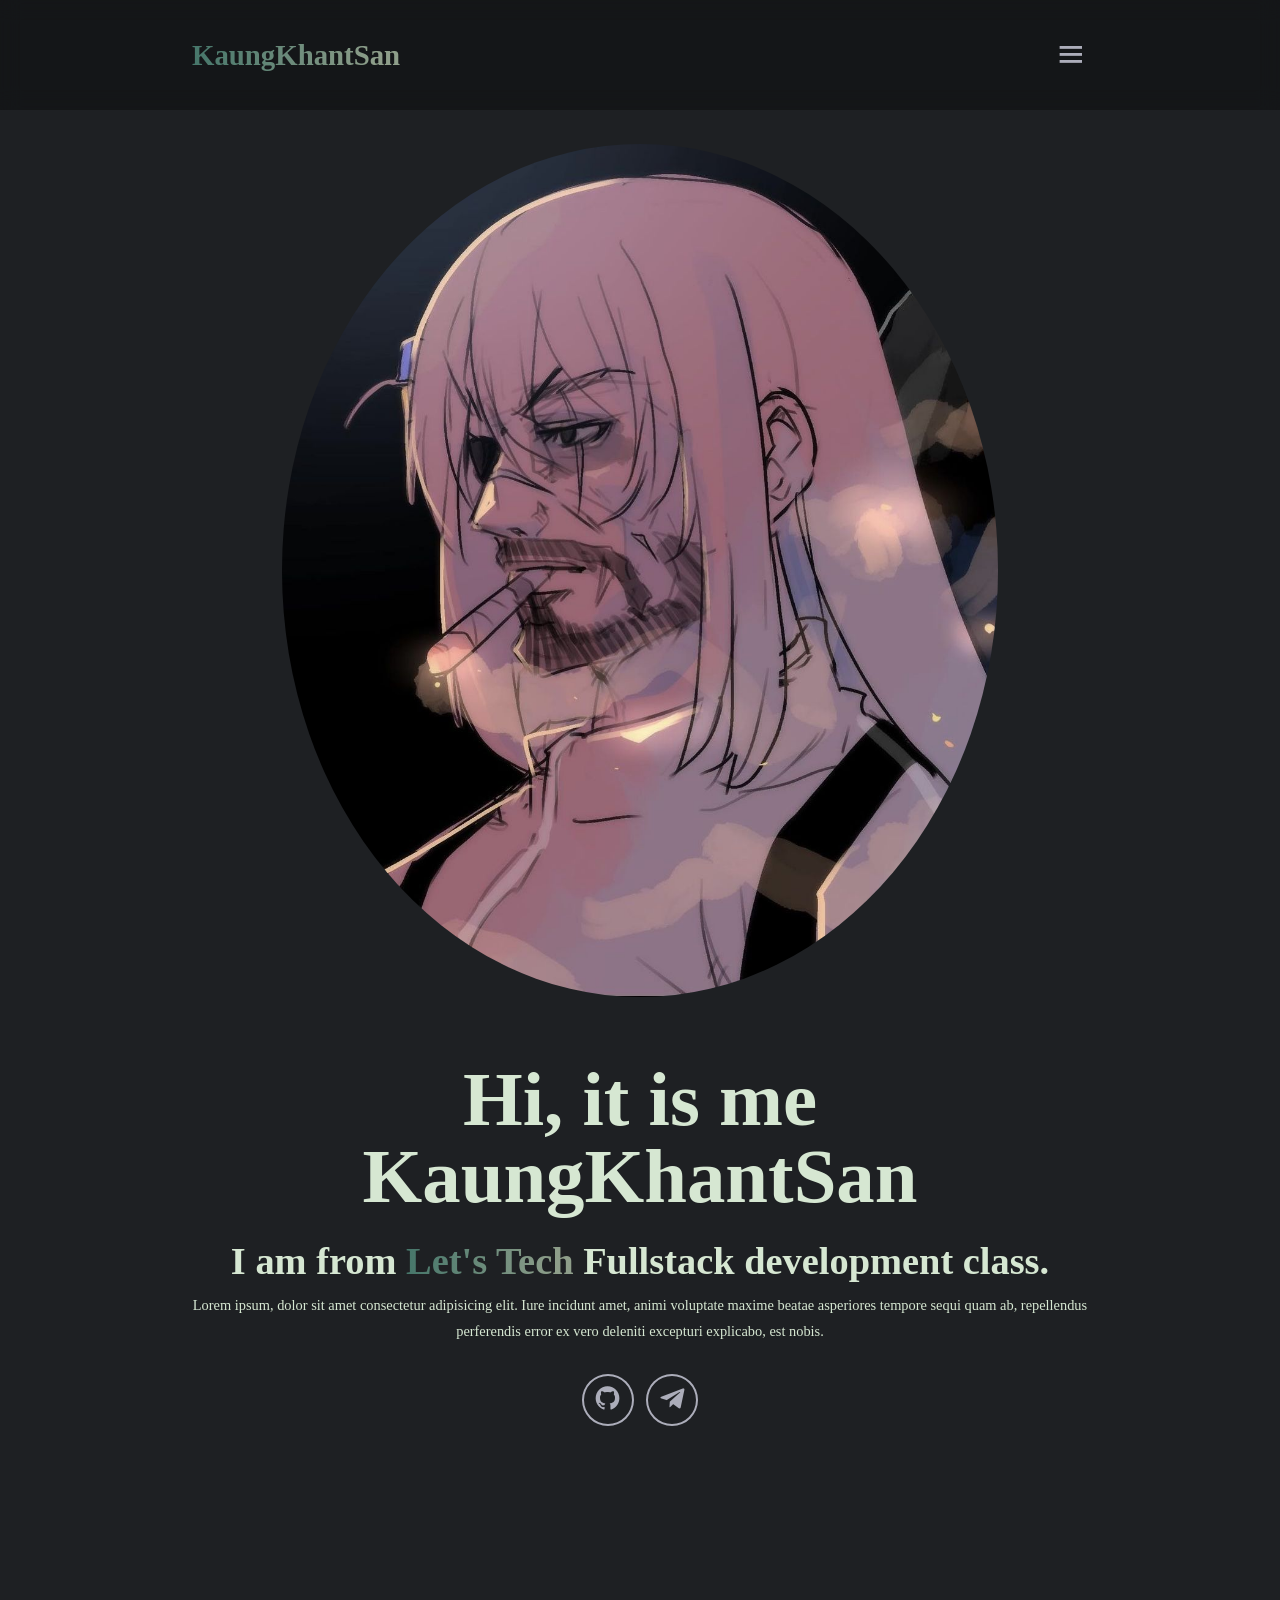
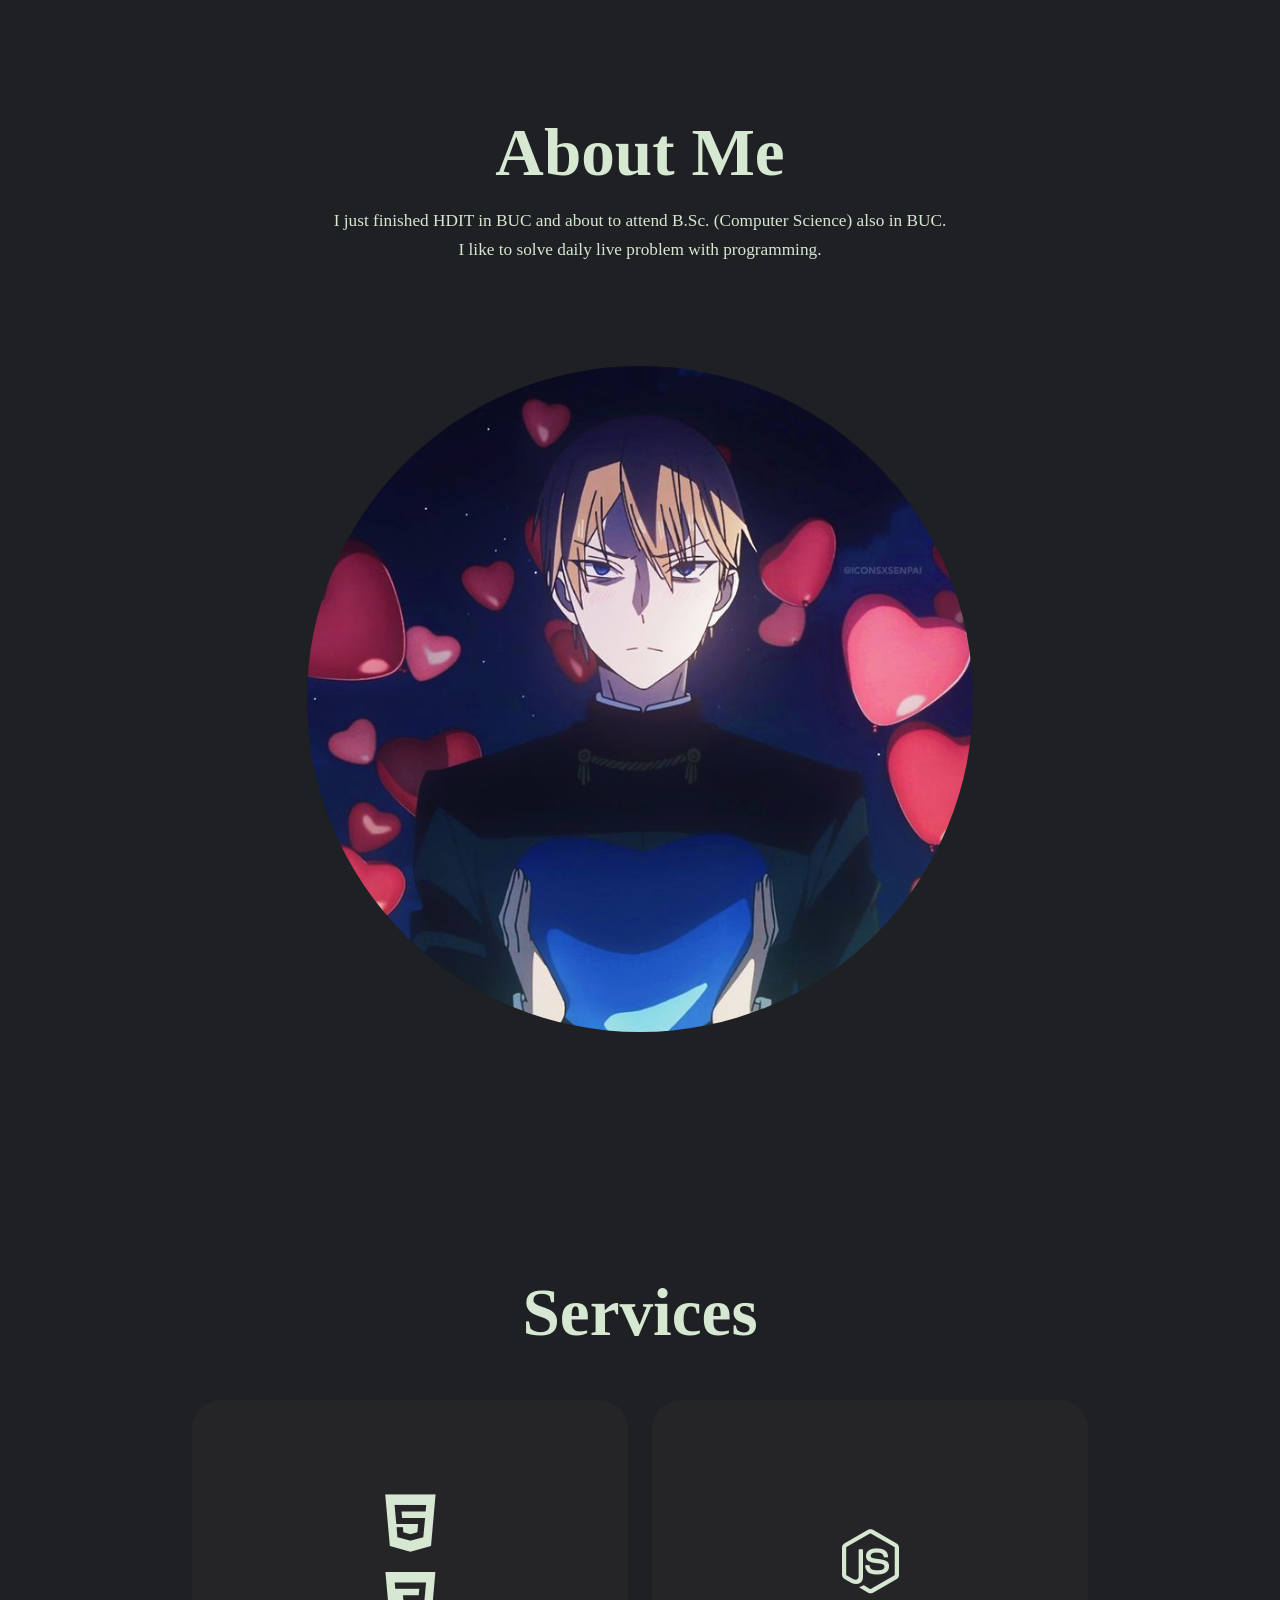
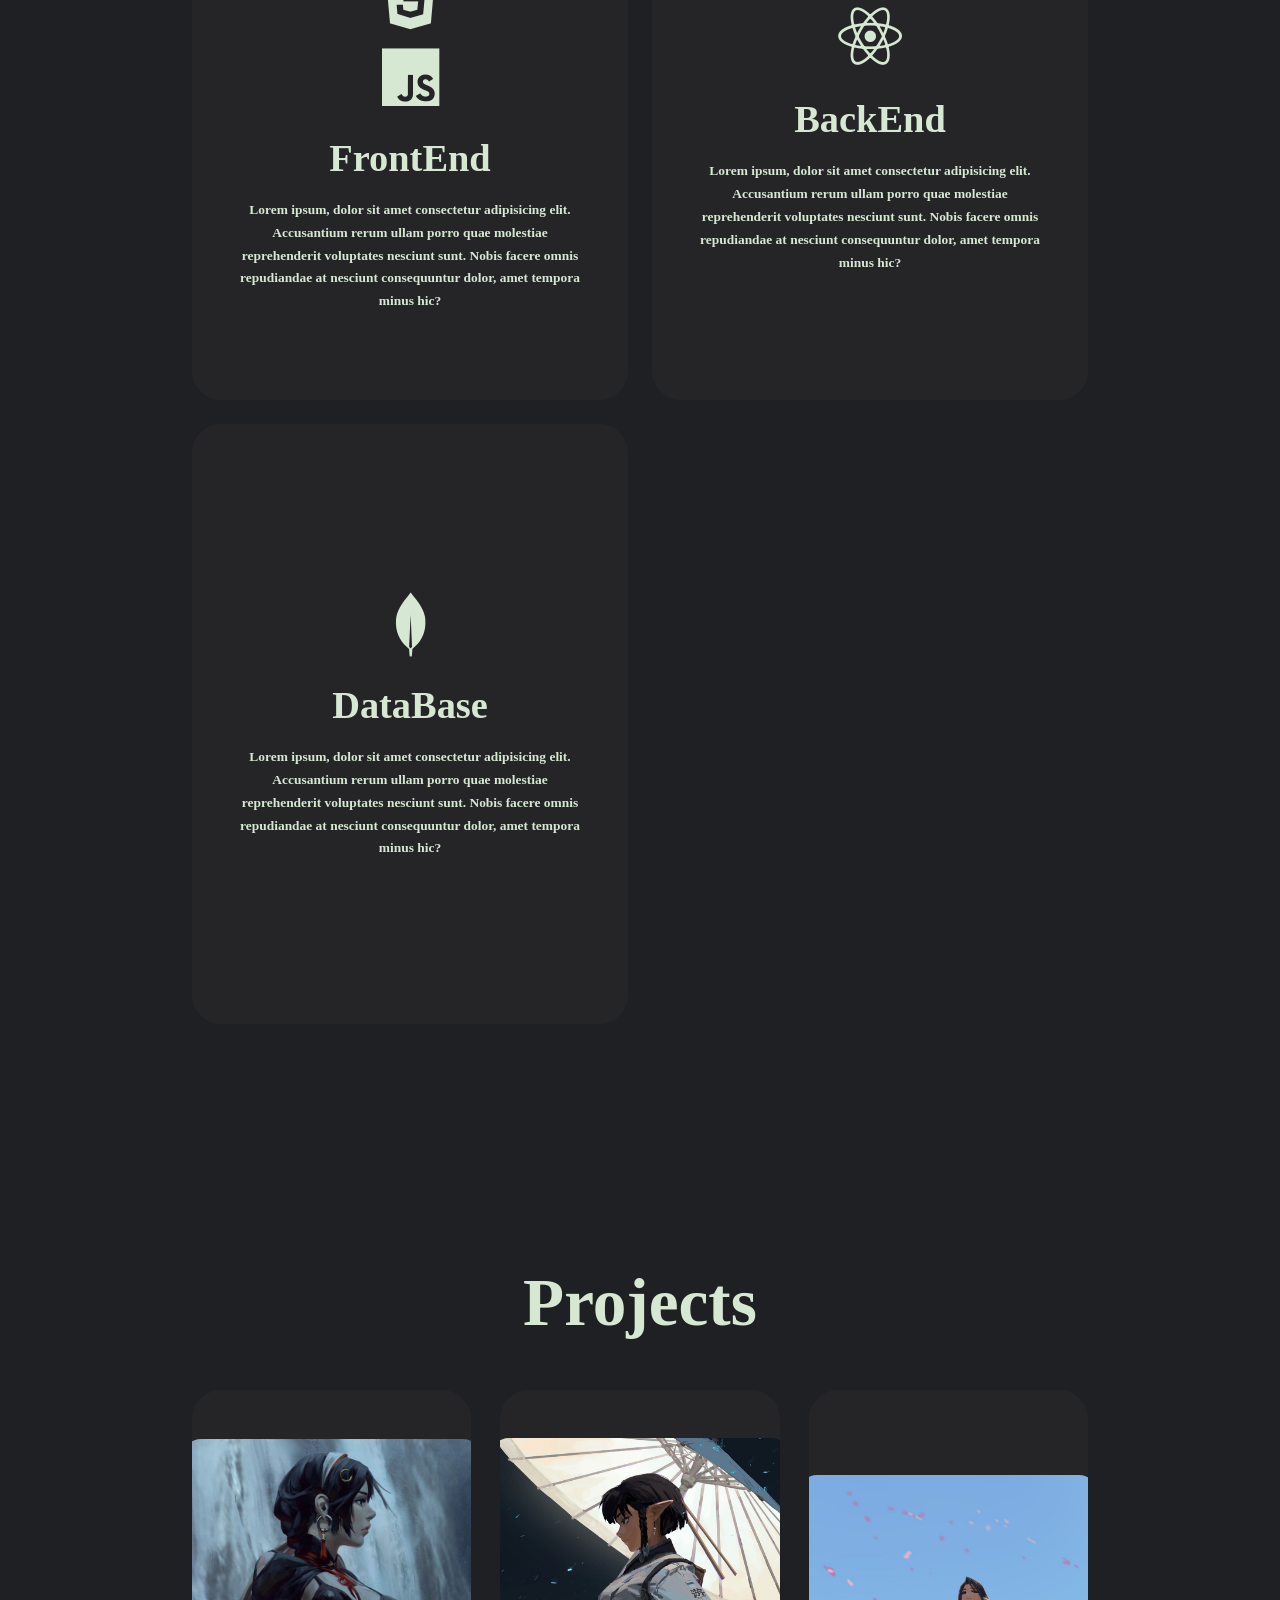
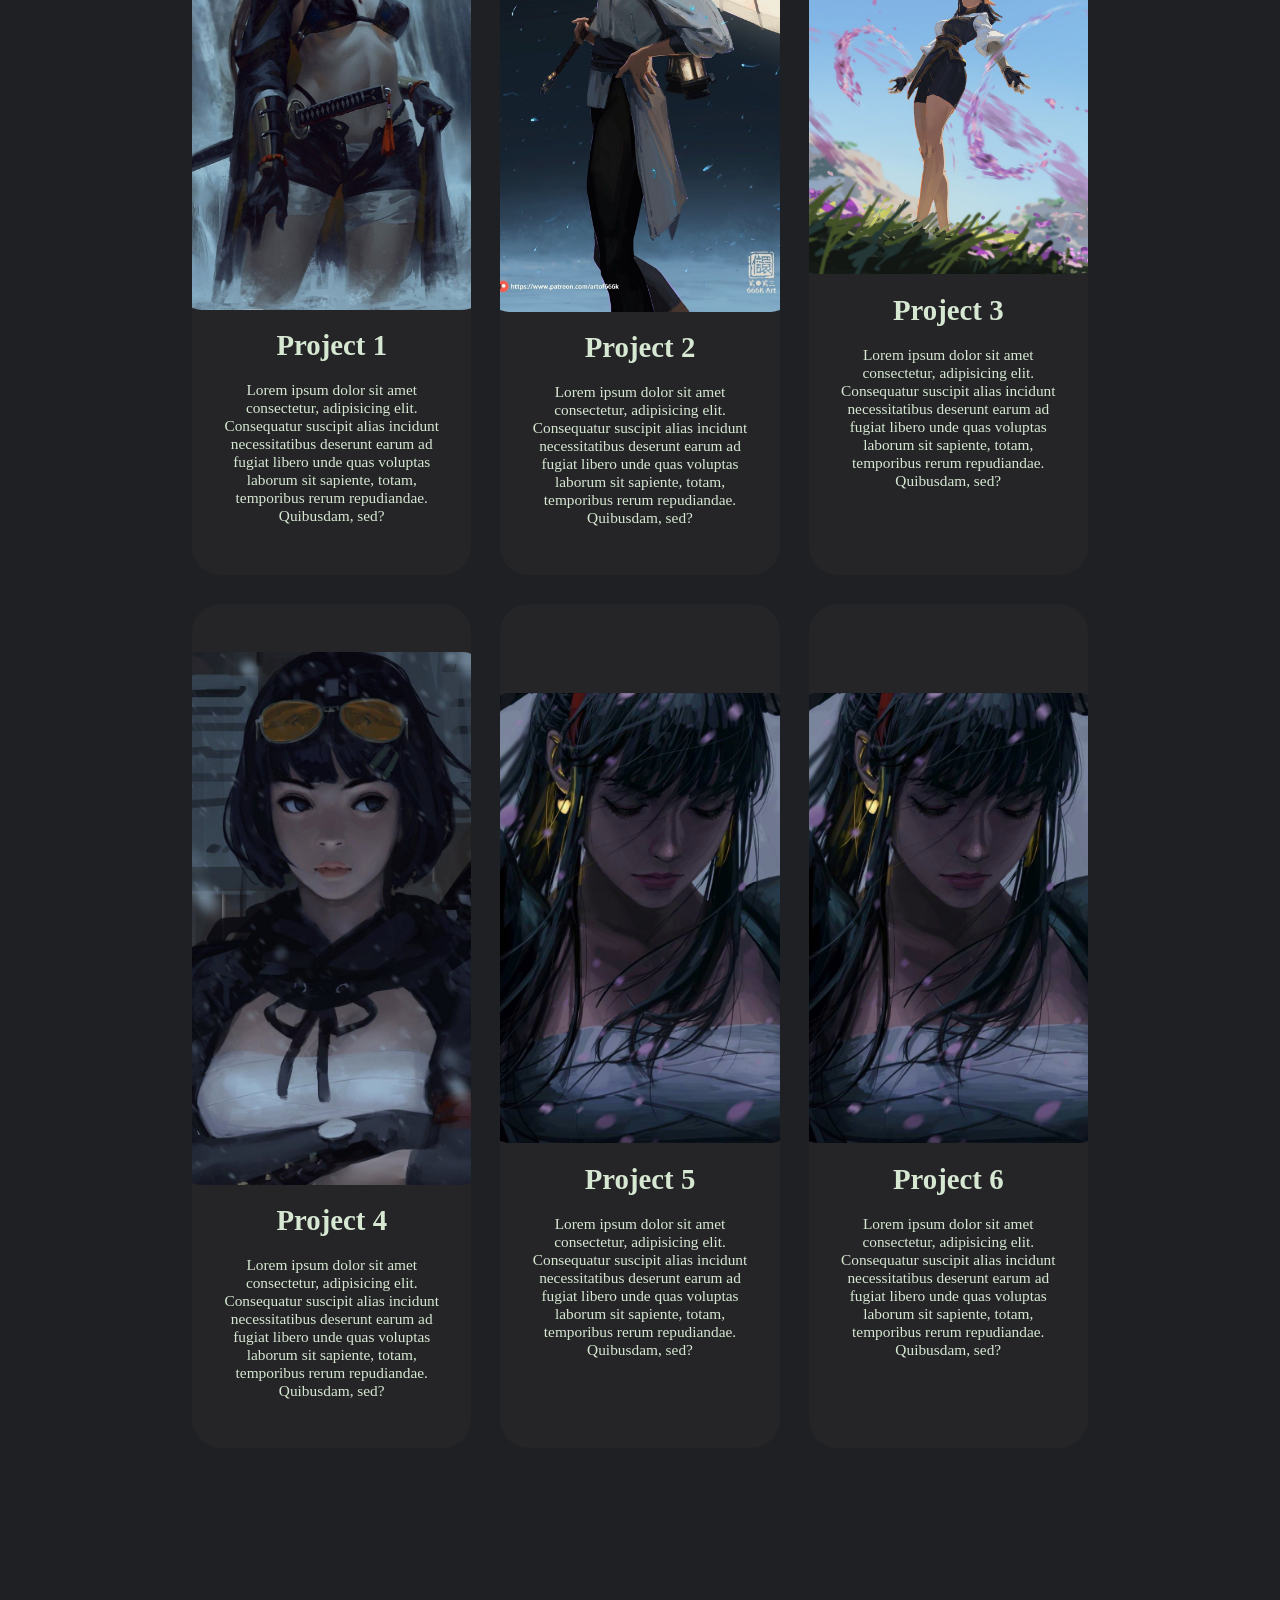
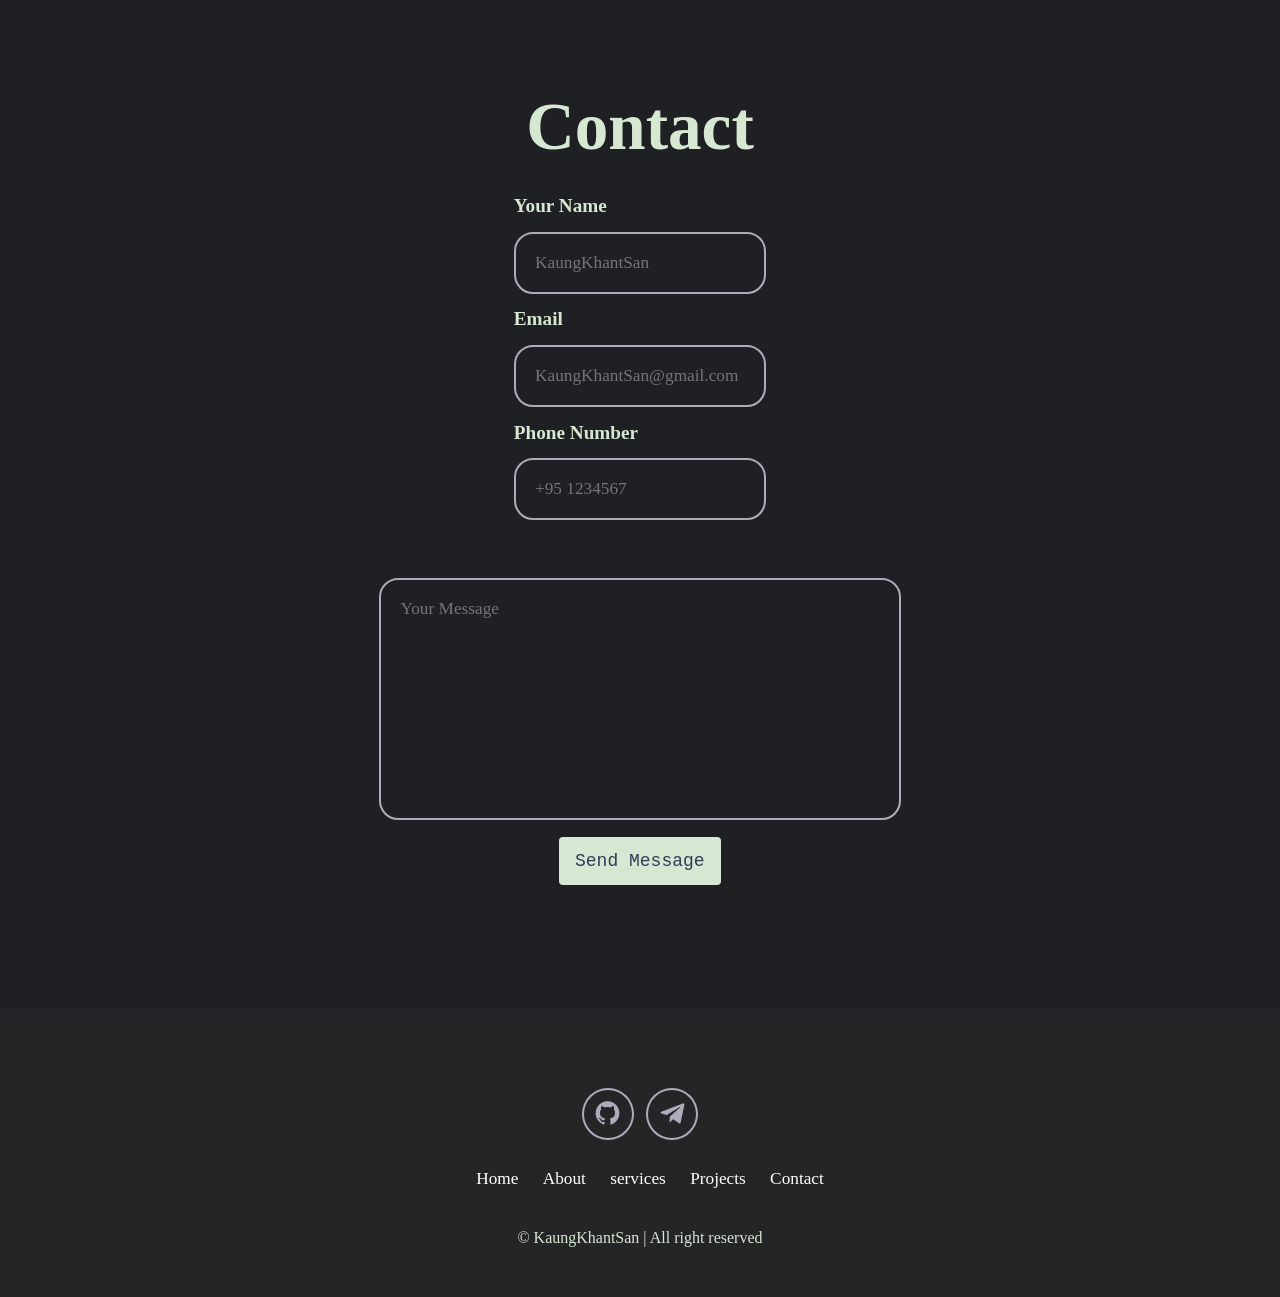
<file: index.html>
<!doctype html>
<html lang="en">
  <head>
    <meta charset="UTF-8" />
    <meta name="viewport" content="width=device-width, initial-scale=1.0" />
    <link rel="stylesheet" href="css/style.css" />
    <link
      href="https://unpkg.com/boxicons@2.1.4/css/boxicons.min.css"
      rel="stylesheet"
    />
    <title>Let's Tech Portfolio</title>
  </head>
  <body>
    <header class="header">
      <a href="#home" class="logo"><span>KaungKhantSan</span></a>
      <i class="bx bx-menu" id="menu-icon"></i>
      <nav class="navBar">
        <a href="#home" class="home">Home</a>
        <a href="#aboutMe" class="aboutMe">About me</a>
        <a href="#services" class="services">Services</a>
        <a href="#projects" class="projects">Projects</a>
        <a href="#contact" class="contact">Contact</a>
      </nav>
    </header>

    <section class="home" id="home">
      <div class="home-content">
        <h1>Hi, it is me KaungKhantSan</h1>
        <h3>I am from <span>Let's Tech</span> Fullstack development class.</h3>
        <p>
          Lorem ipsum, dolor sit amet consectetur adipisicing elit. Iure
          incidunt amet, animi voluptate maxime beatae asperiores tempore sequi
          quam ab, repellendus perferendis error ex vero deleniti excepturi
          explicabo, est nobis.
        </p>
        <div class="social-icons">
          <a href="#"><i class="bx bxl-github"></i></a>
          <a href="#"><i class="bx bxl-telegram"></i></a>
        </div>
      </div>
      <div class="home-img">
        <img src="assets/4313d2e14004666a464f64e05784f14e.jpg" alt="" />
      </div>
    </section>

    <section class="aboutMe" id="aboutMe">
      <div class="about-img">
        <img src="assets/1ae00e6d04856765911f0a07c1f2c365.jpg" alt="" />
      </div>
      <div class="about-content">
        <h2>About Me</h2>
        <p>
          I just finished HDIT in BUC and about to attend B.Sc. (Computer
          Science) also in BUC.
        </p>
        <p>I like to solve daily live problem with programming.</p>
      </div>
    </section>

    <section class="services" id="services">
      <h2 class="heading">Services</h2>

      <div class="services-container">
        <div class="services-box">
          <div class="services-info">
            <i class="bx bxl-html5"></i>
            <i class="bx bxl-css3"></i>
            <i class="bx bxl-javascript"></i>
            <h4>FrontEnd</h4>
            <p>
              Lorem ipsum, dolor sit amet consectetur adipisicing elit.
              Accusantium rerum ullam porro quae molestiae reprehenderit
              voluptates nesciunt sunt. Nobis facere omnis repudiandae at
              nesciunt consequuntur dolor, amet tempora minus hic?
            </p>
          </div>
        </div>

        <div class="services-box">
          <div class="services-info">
            <i class="bx bxl-nodejs"></i>
            <i class="bx bxl-react"></i>
            <h4>BackEnd</h4>
            <p>
              Lorem ipsum, dolor sit amet consectetur adipisicing elit.
              Accusantium rerum ullam porro quae molestiae reprehenderit
              voluptates nesciunt sunt. Nobis facere omnis repudiandae at
              nesciunt consequuntur dolor, amet tempora minus hic?
            </p>
          </div>
        </div>

        <div class="services-box">
          <div class="services-info">
            <i class="bx bxl-mongodb"></i>
            <h4>DataBase</h4>
            <p>
              Lorem ipsum, dolor sit amet consectetur adipisicing elit.
              Accusantium rerum ullam porro quae molestiae reprehenderit
              voluptates nesciunt sunt. Nobis facere omnis repudiandae at
              nesciunt consequuntur dolor, amet tempora minus hic?
            </p>
          </div>
        </div>
      </div>
    </section>

    <section class="projects" id="projects">
      <h2 class="heading">Projects</h2>

      <div class="projects-box">
        <div class="project-card">
          <img src="assets/4a3abc1ccaa1cf51f5522e6e12ae1662.jpg" alt="" />
          <h3>Project 1</h3>
          <p>
            Lorem ipsum dolor sit amet consectetur, adipisicing elit.
            Consequatur suscipit alias incidunt necessitatibus deserunt earum ad
            fugiat libero unde quas voluptas laborum sit sapiente, totam,
            temporibus rerum repudiandae. Quibusdam, sed?
          </p>
        </div>

        <div class="project-card">
          <img src="assets/1f10620187d05b2f5ece68a29ef951b0.jpg" alt="" />
          <h3>Project 2</h3>
          <p>
            Lorem ipsum dolor sit amet consectetur, adipisicing elit.
            Consequatur suscipit alias incidunt necessitatibus deserunt earum ad
            fugiat libero unde quas voluptas laborum sit sapiente, totam,
            temporibus rerum repudiandae. Quibusdam, sed?
          </p>
        </div>

        <div class="project-card">
          <img src="assets/3d9405081b2c0bbd38f3a22aa67f547c.jpg" alt="" />
          <h3>Project 3</h3>
          <p>
            Lorem ipsum dolor sit amet consectetur, adipisicing elit.
            Consequatur suscipit alias incidunt necessitatibus deserunt earum ad
            fugiat libero unde quas voluptas laborum sit sapiente, totam,
            temporibus rerum repudiandae. Quibusdam, sed?
          </p>
        </div>

        <div class="project-card">
          <img src="assets/afd4ffc577d5086dbfb3029b1802fe68.jpg" alt="" />
          <h3>Project 4</h3>
          <p>
            Lorem ipsum dolor sit amet consectetur, adipisicing elit.
            Consequatur suscipit alias incidunt necessitatibus deserunt earum ad
            fugiat libero unde quas voluptas laborum sit sapiente, totam,
            temporibus rerum repudiandae. Quibusdam, sed?
          </p>
        </div>

        <div class="project-card">
          <img src="assets/ee1275892abc401e7ed73f2d7123c5b8.jpg" alt="" />
          <h3>Project 5</h3>
          <p>
            Lorem ipsum dolor sit amet consectetur, adipisicing elit.
            Consequatur suscipit alias incidunt necessitatibus deserunt earum ad
            fugiat libero unde quas voluptas laborum sit sapiente, totam,
            temporibus rerum repudiandae. Quibusdam, sed?
          </p>
        </div>
        <div class="project-card">
          <img src="assets/ee1275892abc401e7ed73f2d7123c5b8.jpg" alt="" />
          <h3>Project 6</h3>
          <p>
            Lorem ipsum dolor sit amet consectetur, adipisicing elit.
            Consequatur suscipit alias incidunt necessitatibus deserunt earum ad
            fugiat libero unde quas voluptas laborum sit sapiente, totam,
            temporibus rerum repudiandae. Quibusdam, sed?
          </p>
        </div>
      </div>
    </section>

    <section class="contact" id="contact">
      <h2 class="heading">Contact</h2>

      <form action="">
        <div class="input-group-1">
          <div class="input-box">
            <h3>Your Name</h3>
            <input type="text" placeholder="KaungKhantSan" />
            <h3>Email</h3>
            <input type="email" placeholder="KaungKhantSan@gmail.com" />
          </div>
          <div class="input-box">
            <h3>Phone Number</h3>
            <input type="number" placeholder="+95 1234567" />
          </div>
        </div>
        <div class="input-group-2">
          <textarea
            name=""
            id=""
            placeholder="Your Message"
            cols="30"
            rows="10"
          ></textarea>
          <input type="submit" value="Send Message" class="btn" />
        </div>
      </form>
    </section>

    <footer class="footer">
      <div class="social-icons">
        <a href="#"><i class="bx bxl-github"></i></a>
        <a href="#"><i class="bx bxl-telegram"></i></a>
      </div>
      <ul>
        <li><a href="#">Home</a></li>
        <li><a href="#aboutMe">About</a></li>
        <li><a href="#services">services</a></li>
        <li><a href="#projects">Projects</a></li>
        <li><a href="#contact">Contact</a></li>
      </ul>

      <p class="copyright">© KaungKhantSan | All right reserved</p>
    </footer>
    <script src="js/main.js"></script>
  </body>
</html>
</file>
<file: css/style.css>
* {
  padding: 0;
  margin: 0;
  scroll-behavior: smooth;
  text-decoration: none;
  box-sizing: border-box;
  font-family: "Poppins";
}

:root {
  --bg-color: #1e2023;
  --bg-second-color: #252528;
  --text-color: #d6e7d2;
  --main-color: #acadba;
}

html {
  font-size: 60%;
  overflow-x: hidden;
}

body {
  background-color: var(--bg-color);
  color: var(--text-color);
}

.header {
  position: fixed;
  width: 100%;
  left: 0;
  top: 0;
  padding: 4rem 15%;
  background: rgba(0, 0, 0, 0.3);
  backdrop-filter: blur(10px);
  display: flex;
  justify-content: space-between;
  align-items: center;
  z-index: 1000;
}

#menu-icon {
  font-size: 3.5rem;
  color: var(--main-color);
  display: none;
}

.logo {
  font-size: 3rem;
  font-weight: 800;
  color: var(--text-color);
  cursor: pointer;
  transition: 0.3s ease-in-out;
}

.logo :hover {
  transform: scale(1.1);
}

span {
  background: linear-gradient(270deg, #8e9e8a 10%, #46766a 100%);
  background-clip: text;
  color: transparent;
}

.navBar {
  display: flex;
}

.navBar a {
  font-size: 1.8rem;
  margin-left: 4rem;
  font-weight: 500;
  color: var(--text-color);
  transition: 0.3s ease-in-out;
  border-bottom: 2px solid transparent;
}

.navBar a:hover {
  color: var(--main-color);
  border-bottom: 3px solid var(--main-color);
}

section {
  min-height: 100vh;
  padding: 10rem 15%;
}

.home {
  display: flex;
  align-items: center;
  justify-content: center;
  gap: 15rem;
}

.home-content {
  display: flex;
  flex-direction: column;
  align-items: flex-end;
  text-align: right;
}

.home-content h1 {
  font-size: 8rem;
  font-weight: 700;
  margin: 1.5rem;
  line-height: 1;
}

.home-content h3 {
  margin: 1rem 0;
  font-size: 4rem;
}

.home-content p {
  font-size: 1.5rem;
  font-weight: 500;
  line-height: 1.8;
}

.home-img img {
  width: 32vw;
  border-radius: 50%;
}

.social-icons a {
  display: inline-flex;
  align-items: center;
  justify-content: center;
  font-size: 3rem;
  padding: 1rem;
  background: transparent;
  border: 2px solid var(--main-color);
  border-radius: 50%;
  color: var(--main-color);
  margin: 3rem 0.5rem;
  transition: 0.3s ease-in-out;
}

.social-icons a:hover {
  color: var(--text-color);
  background-color: var(--main-color);
  transform: scale(1.1) translateY(-5px);
  box-shadow: 0 0 25px var(--text-color);
}

.aboutMe {
  display: flex;
  align-items: center;
  justify-content: center;
  gap: 10rem;
  /* background: var(--bg-second-color); */
}

.about-img img {
  width: 32vw;
  border-radius: 50%;
}

.about-content h2 {
  font-size: 7rem;
  text-align: left;
}

.about-content h3 {
  font-size: 3rem;
  text-align: left;
  margin-bottom: 2rem;
}

.about-content p {
  font-size: 1.8rem;
  margin-bottom: 1rem;
}

/* ::-webkit-scrollbar {
  width: 10px;
}

::-webkit-scrollbar-thumb {
  background-color: var(--main-color);
}

::-webkit-scrollbar-track {
  background-color: var(--bg-color);
} */

.heading {
  text-align: center;
  font-size: 7rem;
  margin: 5rem 0;
}

.services {
  color: var(--text-color);
}

.services h2 {
  color: var(--text-color);
}

.services-container {
  display: grid;
  grid-template-columns: repeat(auto-fit, minmax(300px, 1fr));
  align-items: center;
  gap: 2.5rem;
}

.services-box {
  display: flex;
  align-items: center;
  justify-content: center;
  background-color: var(--bg-second-color);
  height: 600px;
  border-radius: 3rem;
  cursor: pointer;
  border: 5px soild transparent;
}

.services-info {
  display: flex;
  flex-direction: column;
  text-align: center;
  justify-content: center;
  align-items: center;
  padding: 5rem;
}

.services-info h4 {
  font-size: 4rem;
  margin: 2rem 0;
  font-weight: 800;
}

.services-info p {
  font-size: 1.4rem;
  font-weight: 600;
  line-height: 1.7;
}

.services-info i {
  font-size: 8rem;
}

.projects-box {
  display: grid;
  grid-template-columns: repeat(3, minmax(0, 1fr));
  gap: 3rem;
}

.project-card {
  display: flex;
  flex-direction: column;
  align-items: center;
  justify-content: center;
  text-align: center;
  background-color: var(--bg-second-color);
  border-radius: 3rem;
  gap: 2rem;
  padding: 5rem 2rem;
  overflow: hidden;
}

.project-card img {
  max-width: 300px;
  border-radius: 2rem;
  object-fit: cover;
}

.project-card h3 {
  font-size: 3rem;
}

.project-card p {
  font-size: 1.6rem;
}

.contact h2 {
  margin-bottom: 3rem;
  color: var(--text-color);
}

.contact form {
  display: flex;
  align-items: center;
  justify-content: center;
  gap: 3rem;
  margin: 3rem 0;
  text-align: center;
}

.contact h3 {
  text-align: left;
  font-size: 2rem;
}

.contact form .input-box input,
.contact form textarea {
  width: 100%;
  padding: 2rem;
  font-size: 1.8rem;
  color: var(--text-color);
  background-color: var(--bg-color);
  border-radius: 2rem;
  border: 2px solid var(--main-color);
  margin: 1.5rem 0;
  resize: none;
}

.btn {
  align-items: center;
  appearance: none;
  background-color: var(--text-color);
  border-radius: 4px;
  border-width: 0;
  box-sizing: border-box;
  color: #36395a;
  cursor: pointer;
  display: inline-flex;
  font-family: "JetBrains Mono", monospace;
  height: 48px;
  justify-content: center;
  line-height: 1;
  list-style: none;
  overflow: hidden;
  padding-left: 16px;
  padding-right: 16px;
  position: relative;
  text-align: left;
  text-decoration: none;
  transition:
    box-shadow 0.15s,
    transform 0.15s;
  user-select: none;
  -webkit-user-select: none;
  touch-action: manipulation;
  white-space: nowrap;
  will-change: box-shadow, transform;
  font-size: 18px;
}

.btn:focus {
  box-shadow:
    #d6d6e7 0 0 0 1.5px inset,
    rgba(45, 35, 66, 0.4) 0 2px 4px,
    rgba(45, 35, 66, 0.3) 0 7px 13px -3px,
    #d6d6e7 0 -3px 0 inset;
}

.btn:hover {
  box-shadow:
    rgba(45, 35, 66, 0.4) 0 4px 8px,
    rgba(45, 35, 66, 0.3) 0 7px 13px -3px,
    #d6d6e7 0 -3px 0 inset;
  transform: translateY(-2px);
}

.btn:active {
  box-shadow: #d6d6e7 0 3px 7px inset;
  transform: translateY(2px);
}

.footer {
  background-color: var(--bg-second-color);
  padding: 50px 0;
}

.footer .social-icons {
  text-align: center;
}

.footer ul {
  text-align: center;
  font-size: 1.8rem;
}

.footer ul li {
  display: inline-block;
  margin-left: 20px;
}

.footer ul li a {
  color: white;
  border-bottom: 3px solid transparent;
  transition: 0.3s ease-in-out;
}

.footer ul li a:hover {
  border-bottom: 3px solid var(--main-color);
}

.footer .copyright {
  text-align: center;
  margin-top: 40px;
  font-size: 16px;
}

@media (max-width: 900px) {
  .projects-box {
    grid-template-columns: repeat(2, minmax(0, 1fr));
  }
}

@media (max-width: 600px) {
  .projects-box {
    grid-template-columns: 1fr;
  }
}

@media (max-width: 1280px) {
  #menu-icon {
    display: block;
  }
  .navBar {
    position: absolute;
    top: 100%;
    right: 0;
    width: 50%;
    padding: 1rem 3rem;
    background: rgba(0, 0, 0, 0.8);
    border-bottom-left-radius: 2rem;
    border-left: 2px solid var(--main-color);
    border-bottom: 2px solid var(--main-color);
    display: none;
  }
  .navBar a {
    display: block;
    font-size: 2rem;
    margin: 3rem 0;
    color: var(--text-color);
  }
  .navBar.active {
    display: block;
  }
  .home {
    flex-direction: column-reverse;
    margin: 5rem 0;
    gap: 5rem;
  }
  .home-content {
    align-items: center;
    text-align: center;
  }
  .home-img img {
    width: 56vw;
  }

  .aboutMe {
    flex-direction: column-reverse;
    text-align: center;
  }

  .aboutMe h2 {
    text-align: center;
    margin: 2rem 0;
  }
  .about-img img {
    width: 52vw;
  }
  .contact form {
    flex-direction: column;
  }
}
</file>
